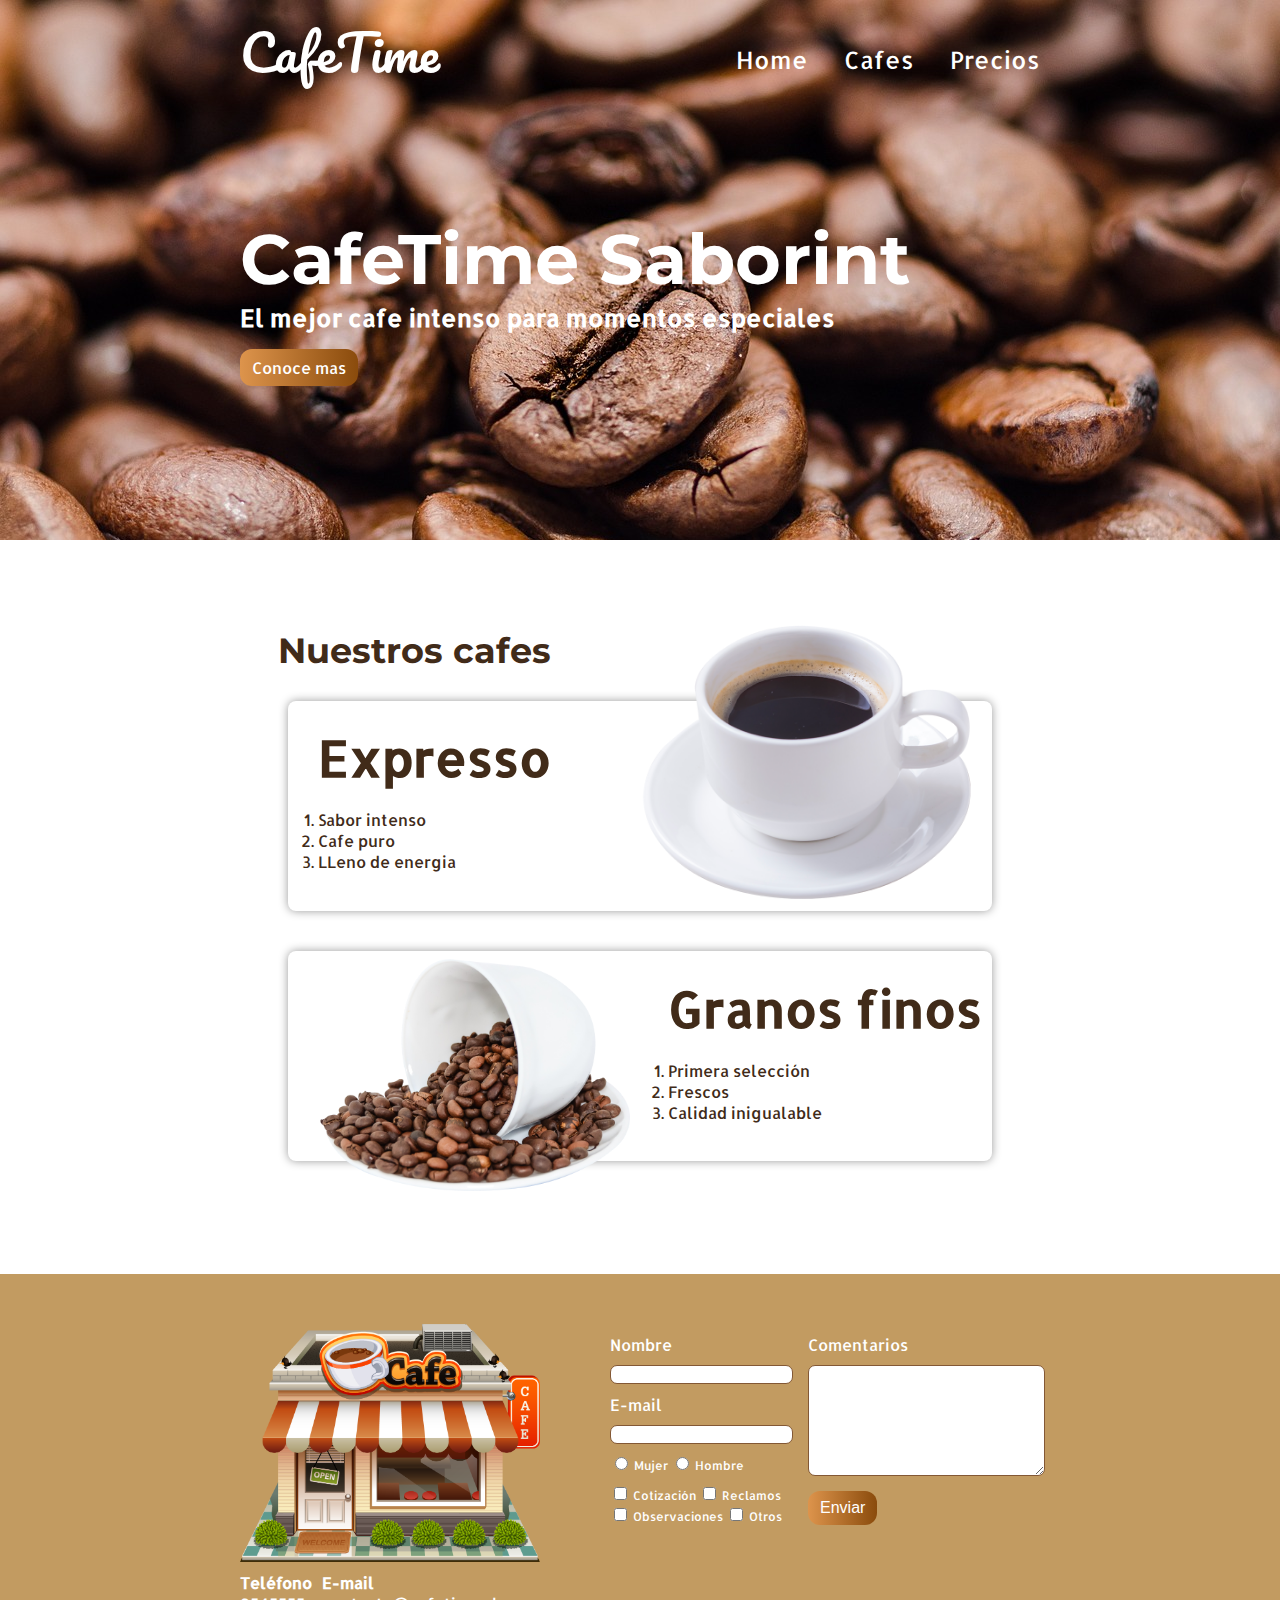
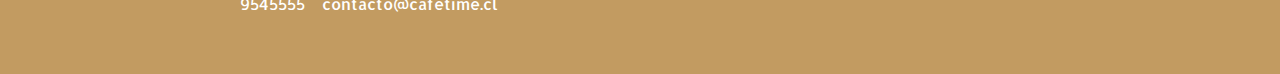
<file: index.html>
<!DOCTYPE html>
<html>
<head>
  <meta charset="utf-8" />
  
  <meta name="viewport" content="width=device-width, initial-scale=1.0, user-scalable=no" />
  <title>Cafeteria - los mejores Cafe times</title>

  <link rel="preconnect" href="https://fonts.googleapis.com">
  <link rel="preconnect" href="https://fonts.gstatic.com" crossorigin>
  <link href="https://fonts.googleapis.com/css2?family=Allerta&family=Montserrat&family=Pacifico:wght@400;700&display=swap" rel="stylesheet">
  <link rel="shortcut icon" href="img/favicon.ico">
  
  <link rel="stylesheet" href="css/styles.css">
  <link rel="stylesheet" href="css/styles-responsive.css">
  <link rel="stylesheet" href="https://cdnjs.cloudflare.com/ajax/libs/font-awesome/6.0.0-beta3/css/all.min.css" integrity="sha512-Fo3rlrZj/k7ujTnHg4CGR2D7kSs0v4LLanw2qksYuRlEzO+tcaEPQogQ0KaoGN26/zrn20ImR1DfuLWnOo7aBA==" crossorigin="anonymous" referrerpolicy="no-referrer" />

</head>

<body>
  <!-- header -->
  <!-- estilos en linea <header style="background: brown;"></header> -->


  <section id="portada" class="portada">
    <!-- portada -->
    <header id="header" class="header contenedor">

      <figure class="logotipo">
        <!-- logotipo -->
        <!-- <img src="img/logo.png" width="60" alt="logo cafe" /> -->
        <span>CafeTime</span>
      </figure>

      <span id="burguer-button" class="burguer-button">
        <i class="fas fa-bars"></i>
      </span>
      
      <nav id="menu" class="menu">
        <!-- menu -->
        <!-- ul es una lista desordenada -->
        <!-- ol es una lista ordenada -->
        <ul>
          <li><a href="index.html">Home</a></li>
          <li><a href="#cafes">Cafes</a></li>
          <li><a href="precios.html">Precios</a></li>
        </ul>
      </nav>

    </header>

    <div class="contenedor">
      <h1 class="titulo">CafeTime Saborint</h1>
      <!--titulo-->
      <h3 class="title-a">El mejor cafe intenso para momentos especiales</h3>
      <!--Botón-->
      <!-- <button class="button">Conoce mas</button> -->
      <a class="button" href="#cafes">Conoce mas</a>
    </div>

  </section>

  <section id="cafes" class="cafes contenedor">
    <!-- cafes -->
    <h2>Nuestros cafes</h2> <!-- titulo -->

    <article class="cafe granoscafe">
      <!-- cafe 1-->
      <img class="right" src="img/cafetime.png" width="350" alt="cafe expresso" />

      <div class="contenedor-cafe-a">
        <h3 class="title-b">Expresso</h3>
        <ol>
          <li>Sabor intenso</li>
          <li>Cafe puro</li>
          <li>LLeno de energia</li>
        </ol>
      </div>

    </article>

    <article class="cafe granoscafe">
      <!-- cafe 2-->
      <img class="left" src="img/cafetimegranos.png" width="350" alt="granos de cafe" />

      <div class="contenedor-cafe-b">
        <h3 class="title-b">Granos finos</h3>
        <ol>
          <li>Primera selección</li>
          <li>Frescos</li>
          <li>Calidad inigualable</li>
        </ol>
      </div>

    </article>

  </section>

  <footer class="footer" >
    <div class="contenedor">
      
      <div class="contacto">
        <img src="img/imagenfooter.png" alt="imagen footer" width="300" />
  
        <a href="tel:+569954587415"> <strong>Teléfono</strong> <span>9545555</span></a>
  
        <a href="mailto:contacto@cafetime.cl"> <strong>E-mail</strong> <span>contacto@cafetime.cl</span> </a>
      </div>

      <form class="formulario">

        <div class="col1">
          <label for="nombre">Nombre</label>
          <input type="text" id="nombre" required name="nombre" />
  
          <label for="email">E-mail</label>
          <input type="email" id="email" required name="email" />
  
          <div class="generos">
            <label for="mujer">
              <input type="radio" id="mujer" name="genero" value="mujer" required> Mujer
            </label>
  
            <label for="hombre">
              <input type="radio" id="hombre" name="genero" value="hombre" required> Hombre
            </label>
          </div>
  
          <div class="intereses">

            <label for="cotizacion">
              <input type="checkbox" id="cotizacion" name="intereses[]" value="cotizacion"> Cotización
            </label>
  
            <label for="reclamos">
              <input type="checkbox" id="reclamos" name="intereses[]" value="reclamos"> Reclamos
            </label>
  
            <label for="observaciones">
              <input type="checkbox" id="observaciones" name="intereses[]" value="observaciones"> Observaciones
            </label>
  
            <label for="otros">
              <input type="checkbox" id="otros" name="intereses[]" value="otros"> Otros
            </label>
          </div>
        
        </div>
  
        <div class="col2">
          <label for="comentarios">Comentarios</label>
          <textarea name="" id="comentarios" cols="27" rows="7"></textarea>
          <input class="button" type="submit" value="Enviar">
        </div>
  
      </form>
  
    </div>
  
  </footer>
<script src="js/menu.js"></script>
</body>

</html>
</file>
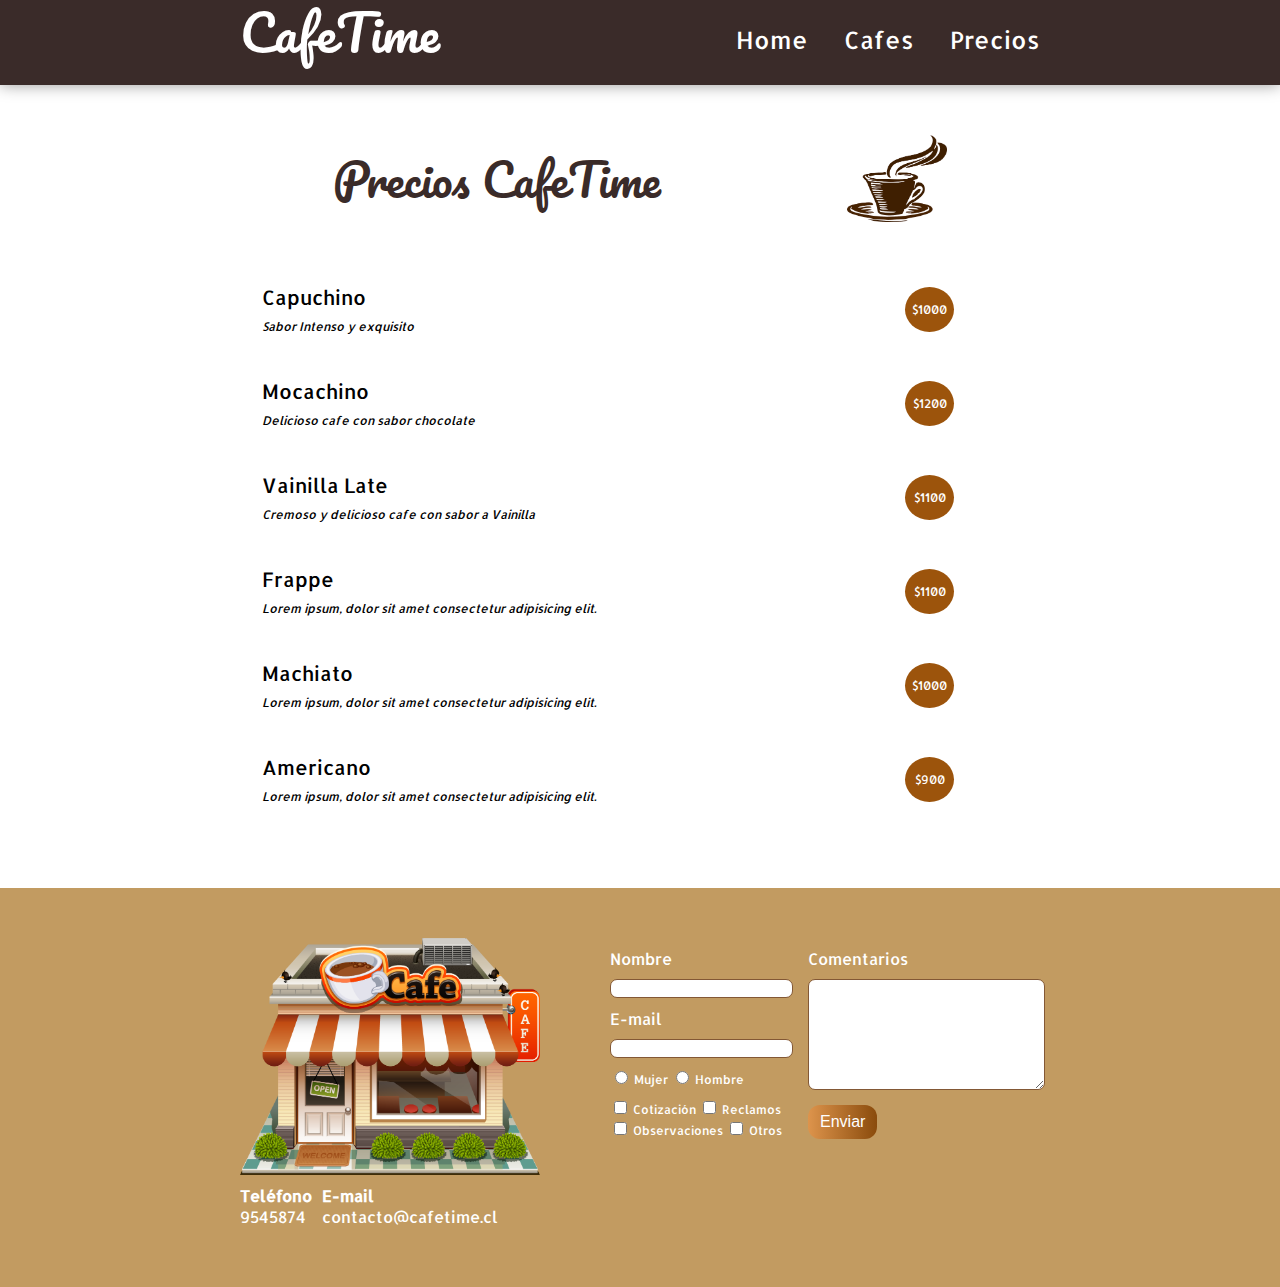
<file: precios.html>
<!DOCTYPE html>
<html lang="en">
<head>
  <meta charset="UTF-8">
  <meta name="viewport" content="width=device-width, initial-scale=1.0, user-scalable=no">
  <title>Cafeteria - Precios de los cafes</title>

  <link rel="preconnect" href="https://fonts.googleapis.com">
  <link rel="preconnect" href="https://fonts.gstatic.com" crossorigin>
  <link href="https://fonts.googleapis.com/css2?family=Allerta&family=Montserrat&family=Pacifico:wght@400;700&display=swap" rel="stylesheet">

  <link rel="stylesheet" href="css/styles.css">
  <link rel="stylesheet" href="css/styles-responsive.css">
  <link rel="stylesheet" href="https://cdnjs.cloudflare.com/ajax/libs/font-awesome/6.0.0-beta3/css/all.min.css" integrity="sha512-Fo3rlrZj/k7ujTnHg4CGR2D7kSs0v4LLanw2qksYuRlEzO+tcaEPQogQ0KaoGN26/zrn20ImR1DfuLWnOo7aBA==" crossorigin="anonymous" referrerpolicy="no-referrer" />
</head>
<body>
  <!-- Header-->
    <header id="header" class="header background-general">
      <div class="contenedor">
        <figure class="logotipo">
          <!-- logotipo -->
          <!-- <img src="img/logo.png" width="60" alt="logo cafe" /> -->
          <span>CafeTime</span>
        </figure>

        <span id="burguer-button" class="burguer-button">
          <i class="fas fa-bars"></i>
        </span>

        <nav id="menu" class="menu">
          <!-- menu -->
          <!-- ul es una lista desordenada -->
          <!-- ol es una lista ordenada -->
          <ul>
            <li><a href="index.html">Home</a></li>
            <li><a href="index.html#cafes">Cafes</a></li>
            <li><a href="precios.html">Precios</a></li>
          </ul>
        </nav>
      </div>
    </header>

  <!-- /Header-->
  
  <!-- Contenido -->
    <main>

      <section class="tabla">
        <div class="contenedor">
          <div class="titulo-precio">
            <span>Precios CafeTime</span>
            <img src="img/coffetimeprecios1.png" alt="" width="100">
          </div>
          <table>
            <tbody>
              <tr>
                <td>Capuchino <br> <i>Sabor Intenso y exquisito</i></td>
                <td> <div class="precio">$1000</div></td>
              </tr>
              <tr>
                <td>Mocachino <br> <i> Delicioso cafe con sabor chocolate </i></td>
                <td><div class="precio">$1200</div></td>
              </tr>
              <tr>
                <td>Vainilla Late <br> <i>Cremoso y delicioso cafe con sabor a Vainilla</i></td>
                <td><div class="precio">$1100</div></td>
              </tr>
              <tr>
                <td>Frappe <br> <i>Lorem ipsum, dolor sit amet consectetur adipisicing elit.</i></td>
                <td><div class="precio">$1100</div></td>
              </tr>
              <tr>
                <td>Machiato <br> <i>Lorem ipsum, dolor sit amet consectetur adipisicing elit.</i></td>
                <td><div class="precio">$1000</div></td>
              </tr>
              <tr>
                <td>Americano <br> <i>Lorem ipsum, dolor sit amet consectetur adipisicing elit.</i></td>
                <td><div class="precio">$900</div></td>
              </tr>
            </tbody>
          </table>
        </div>
       </section>
    </main>

  <!-- /Contenido -->

  <!-- Footer -->
  <footer class="footer" >
    <div class="contenedor">
      
      <div class="contacto">
        <img src="img/imagenfooter.png" alt="imagen footer" width="300" />
  
        <a href="tel:+569954587415"> <strong>Teléfono</strong> <span>9545874</span></a>
  
        <a href="mailto:contacto@cafetime.cl"> <strong>E-mail</strong> <span>contacto@cafetime.cl</span> </a>
      </div>

      <form class="formulario">

        <div class="col1">
          <label for="nombre">Nombre</label>
          <input type="text" id="nombre" required name="nombre" />
  
          <label for="email">E-mail</label>
          <input type="email" id="email" required name="email" />
  
          <div class="generos">
            <label for="mujer">
              <input type="radio" id="mujer" name="genero" value="mujer" required> Mujer
            </label>
  
            <label for="hombre">
              <input type="radio" id="hombre" name="genero" value="hombre" required> Hombre
            </label>
          </div>
  
          <div class="intereses">

            <label for="cotizacion">
              <input type="checkbox" id="cotizacion" name="intereses[]" value="cotizacion"> Cotización
            </label>
  
            <label for="reclamos">
              <input type="checkbox" id="reclamos" name="intereses[]" value="reclamos"> Reclamos
            </label>
  
            <label for="observaciones">
              <input type="checkbox" id="observaciones" name="intereses[]" value="observaciones"> Observaciones
            </label>
  
            <label for="otros">
              <input type="checkbox" id="otros" name="intereses[]" value="otros"> Otros
            </label>
          </div>
        
        </div>
  
        <div class="col2">
          <label for="comentarios">Comentarios</label>
          <textarea name="" id="comentarios" cols="27" rows="7"></textarea>
          <input class="button" type="submit" value="Enviar">
        </div>
  
      </form>
  
    </div>
  
  </footer>
  <!-- /Footer -->
  <script src="js/menu.js"></script>
</body>
</html>

<!-- 
<table>
  <thead>
    <tr>
      <th>Productos</th>
      <th>Precios</th>
      <th>Descripción</th>
    </tr> 
  </thead>

  <tbody>
    <tr>
      <td>Capuchino</td>
      <td>$1000</td>
      <td>Sabor Intenso y exquisito</td>
    </tr>

    <tr>
      <td>Mocachino</td>
      <td>$750</td>
      <td>Delicioso cafe con sabor chocolate</td>
    </tr>

    <tr>
      <td>Vainilla Late</td>
      <td>$850</td>
      <td>Cremoso y delicioso cafe con sabor a Vainilla</td>
    </tr>
  </tbody>
</table> -->


<!-- Esto es un comentario -->
</file>
<file: css/styles.css>
/* 
font-family: 'Allerta', sans-serif;
font-family: 'Montserrat', sans-serif; 
*/
body {
  display: flex;
  flex-direction: column;
  min-height: 100vh;
  font-family: 'Allerta', sans-serif;
  margin: 0;
}

main {
  flex: 1;
}
.button {

  border: none;
  border-radius: 12px;
  background: #9c540c;
  color: white;
  cursor: pointer;
  font-size: 16px;
  /* 8px en top y bottom, 12px right y left */
  padding: 8px 12px;
  text-decoration: none;
  /* Arrancar de derecha y se va ir hacia la izquierda, colores degradado*/
  background: linear-gradient(to left, #8a4b0c, #dd944c);
 
}
label {
  margin-top: 10px;
}

input, textarea {
  outline: 0;
  border-radius: 7px;
  border: 1px solid #835835;
}

input:focus, textarea:focus {
  background: #fce3c3;
}

input[type='radio']:checked:after {
  width: 10px;
  height: 10px;
  border-radius: 15px;
  position: relative;
  background-color: #836123;
  content:''; 
  display: inline-block;
  visibility: visible;
  border: 2px solid white;
}

input[type='checkbox']:checked:after {
  width: 10px;
  height: 10px;
  position: relative;
  background-color: #977639;
  content:'';
  display: inline-block;
  visibility: visible;
  border: 2px solid white;
}


/* Una buena practica tener estilos centralizados */
.contenedor {
  position: relative;
  max-width: 800px;
  margin: auto;
}

.background-general {
  background: #3a2b29;
  box-shadow: 0 0 15px 0 rgba(0, 0, 0, 0.4);
  height: 85px;
  color: white;
}

.titulo {
  font-family: 'Montserrat', sans-serif; 
  font-size: 70px;
  margin-top: 70px;
  margin-bottom: 0px;
}

.title-a {
  margin-top: 0;
  font-size: 24px;
}

.title-b {
  font-size: 50px;
  margin-bottom: 20px;
}

.cafes {
  margin-top: 60px;
  margin-bottom: -60px;
  color: #412B19;
}

/* SELECTOR DESCENDENTE */
.cafes h2 {
  font-family: 'Montserrat', sans-serif; 
  font-size: 35px;
}
/* El background puede ser un color o imagen */

.portada {
  background-image: url('../img/background.jpg');
  background-size: cover;
  color: white;
  padding: 20px;
  height: 500px;
}

.portada button {
  margin-bottom: 70px;
}

.menu {
  display: inline-block;
  font-size: 24px;
  position: absolute;
  right: 0;
}

.menu a {
  color: white;
  text-decoration: none;
}

.menu li {
  display: inline-block;
  margin-left: 30px;
}

.logotipo {
  display: inline-block;
  font-family: 'Pacifico', cursive;
  font-size: 50px;
  margin-left:0;
  margin-top: -12px
}

.header {
  position: relative;
}

.footer {
  background: #C29B61;
  padding: 50px 10px;
}
.cafe {
  padding: 10px;
  margin: 10px 10px 40px 10px;
  /* border: 1px solid #412B19; */
 /* overflow: hidden;  para que no desborden nuestras imagenes*/
  border-radius: 8px;
  box-shadow: 0 0 10px 0 rgba(0, 0, 0, 0.4);
}

.cafe ol {
  padding:0;
}

.cafe.granoscafe {
  height: 190px;
}
.right {
  float: right;
  position: relative;
  top: -127px;
}

.left {
  float: left;
  position: relative;
  top: -120px;
}

.contenedor-cafe-a {
  position: relative;
  bottom: 36px;
  padding-left: 20px;
}

.contenedor-cafe-b {
  position: relative;
  bottom: 85px;
  margin-left: 370px;
}

.contacto {
  display: flex;
  width: 300px;
  flex-wrap: wrap;
}
.contacto img {
  display: block;
}

.contacto strong {
  display:block;
}

.contacto a {
  color: white;
  text-decoration: none;
  /*TOP, RIGHT BOTTOM, LEFT*/
  margin: 10px 10px 10px 0;
}

.footer .contenedor {
  display: flex;
  justify-content: space-between;
}

.formulario {
  display: flex;
  color: white;
  width: 430px;
  /* padding-top: 50px;
  padding-right: 10px;
  padding-left: 10px;
  padding-bottom: 50px; */

  /* padding: 50px 10px;  */
}
/* Esto es un comentario*/
/* vamos darle estilos a las clases col1 y col2 */

.col1, .col2 {
  display: flex;
  flex-direction: column;
}

.col1 {
  margin-right: 15px;
}

.col2 {
  align-items: flex-start;
}

.col2 .button{
  margin-top:15px;
}

.intereses label {
   font-size: 12px;
}

.formulario label, .generos, .intereses {
  margin-bottom: 10px;
}

.generos {
  margin-top: 10px;
  font-size: 12px;
}

/* Tablas */

table {
  width: 100%; /* toma el 100% de tu padre contenedor que tiene los 800px */
  margin-bottom: 60px;
}

th {
  background-color: #3a2b29;
  color: white;
  padding: 10px 20px;
}

td {
  padding: 20px;
}

table, td, th {
  font-size: 20px;
  border: 0;
  /* border: 1px solid #C29B61;
  border-collapse: collapse; */
}
i {
  font-size: 12px;
}
.precio {
  font-size: 12px;
  padding: 15px 7px;
  width: 35px;
  color: white;
  text-align: center;
  background: #9c540c ;
  border-radius: 50%;
}
.titulo-precio {
  display: flex;
  justify-content: space-around;
  align-items: center;
  color: #3a2b29;
  font-size: 45px;
  font-family: 'Pacifico', cursive;
  margin-top: 20px;
  margin-bottom: 40px;
}

.tabla {
  margin: 50px 0;
  
}
</file>
<file: css/styles-responsive.css>
.burguer-button {
  width: 40px;
  border-radius: 50%;
  line-height: 35px;
  height: 40px;
  text-align: center;
  background: #dd944c;
  display: inline-block;
  position: fixed;
  left: 20px;
  top: 20px;
  z-index: 3;
  display: none;
}


/* INICIO DE TABLET */

/* 768 para tables y esta dentro de los 800px que vamos a trabajar */
@media screen and (max-width: 800px) {
  /* Portada */
  .titulo {
    font-size: 45px;
    margin-top:0;
  }
  .title-a {
    font-size: 18px;
  }
  .portada {
    height: auto;
  }

  .portada .button {
    margin-bottom: 30px;
    display: inline-block;
  }
  /* fin de Portada */

  /* Cafes */
  .cafes {
    text-align: center;
    margin: 0;
  }
  .right, .left {
    float: none;
    position: static;
  }

  .contenedor-cafe-a {
    position: static;
    padding:0;
  }

  .contenedor-cafe-b {
    margin: 0;
    position: static;
  }

  .cafe.granoscafe {
    height: auto;
  }

  .cafe li {
    list-style: none;
  }

  .title-b {
    margin: 0;
  }
  /* Fin de Cafes*/

}

/* FIN DE TABLET */

/* Cualquier dimension que sea inferior a 767 vamos a cambiar al footer*/

@media screen and (max-width: 767px) {
  /* footer */
  textarea {
    width: 100%;
  }
  .footer .contenedor {
    display: block;
  }

  .footer img {
    width: 250px;
  }
  .contacto {
    display: flex;
    justify-content: center;
    margin: 0 auto;
  }

  .generos label {
    font-size: 16px;
  }

  .intereses label {
    display: block;
    font-size: 16px;
  }

  .formulario {
    display: block;
    width: 300px;
    margin: 0 auto;
  }

  .formulario .button {
    width: 100%;
    box-shadow: 0 0 10px 0 rgba(0,0,0, 0.24);
  }

  .col1 {
    margin: 0;
  }

  /* selectores de atributo*/
  input[type="text"],
  input[type="email"] {
    font-size: 16px;
    padding: 5px;
  }

  input[type="radio"],
  input[type="checkbox"] {
    position: relative;
    top: 3px;
    zoom: 1.5;
  }


  /* fin del footer */
}

@media screen and (max-width: 650px) {
  .header{
    text-align: center;
  }
  .logotipo {
    margin: 0;
  }
  .menu {
    position: static;
    display: block;
  }
  .menu li:first-child {
    margin: 0;
  }

  .menu ul {
    padding: 0;
  }
}

/* Celulares */
@media screen and (max-width: 500px) {

  /* PORTADA */
  .portada .button {
    display: block;
  }

  .burguer-button {
    display: block;
  }
  
  .portada .contenedor {
    position: static;
  }
  /*PAGINA DE PRECIOS*/
  .header {
    position: static;
  }
  .header .contenedor {
    position: static;
  }
  .titulo-precio {
    font-size: 32px;
  }

  .titulo-precio img {
    width: 60px;
  }

  /* FIN PAGINA DE PRECIOS*/
  .menu {
    /* border: 1px solid tomato; */
    position: fixed;
    left: -100%;
    top: 0;
    right:0;
    bottom:0;
    z-index: 2;
    background-color: rgba(156, 84, 12, .8);
    width: 100%;
    display: flex;
    align-items: center;
    transition: .3s;
  }

  .menu.active {
    left:0;
  }
  .menu li {
    display: block;
    margin: 0;
    padding: 8px 0;
    border-bottom: 1px solid white;
  }

  .menu ul {
    flex: 1; /* hace que los items home, cafes y precios tomen todo el ancho de la pantalla */
  }

  .menu li:first-child {
    border-top: 1px solid white;
  }

  .portada {
    text-align: center;
  }

  .titulo {
    font-size: 35px;
  }
  .title-a {
    font-size: 15px;
  }
  /* FIN DE PORTADA */

  /* CAFES */
  .cafe img {
    width: 200px;
  }

  .title-b {
    font-size: 30px;
  }
  /* FIN CAFES*/
}


/* Fin de Celulares */
</file>
